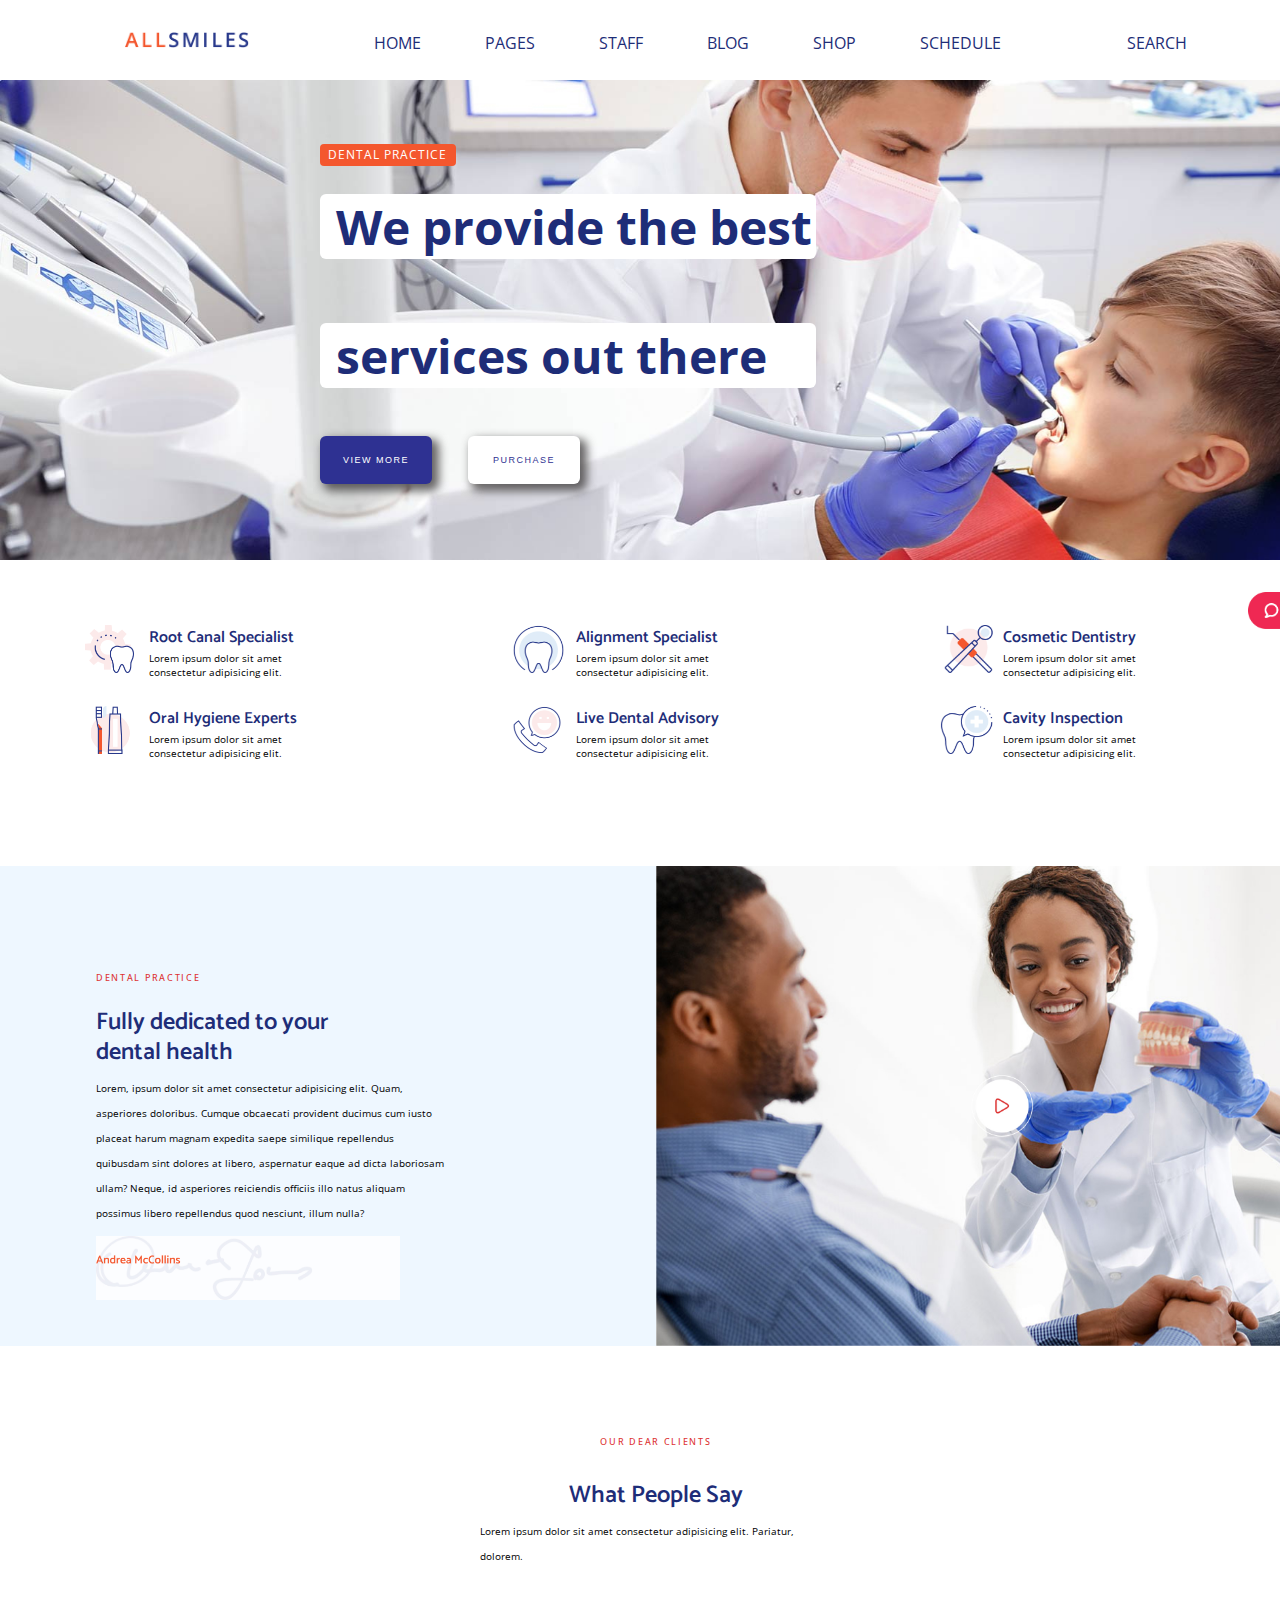
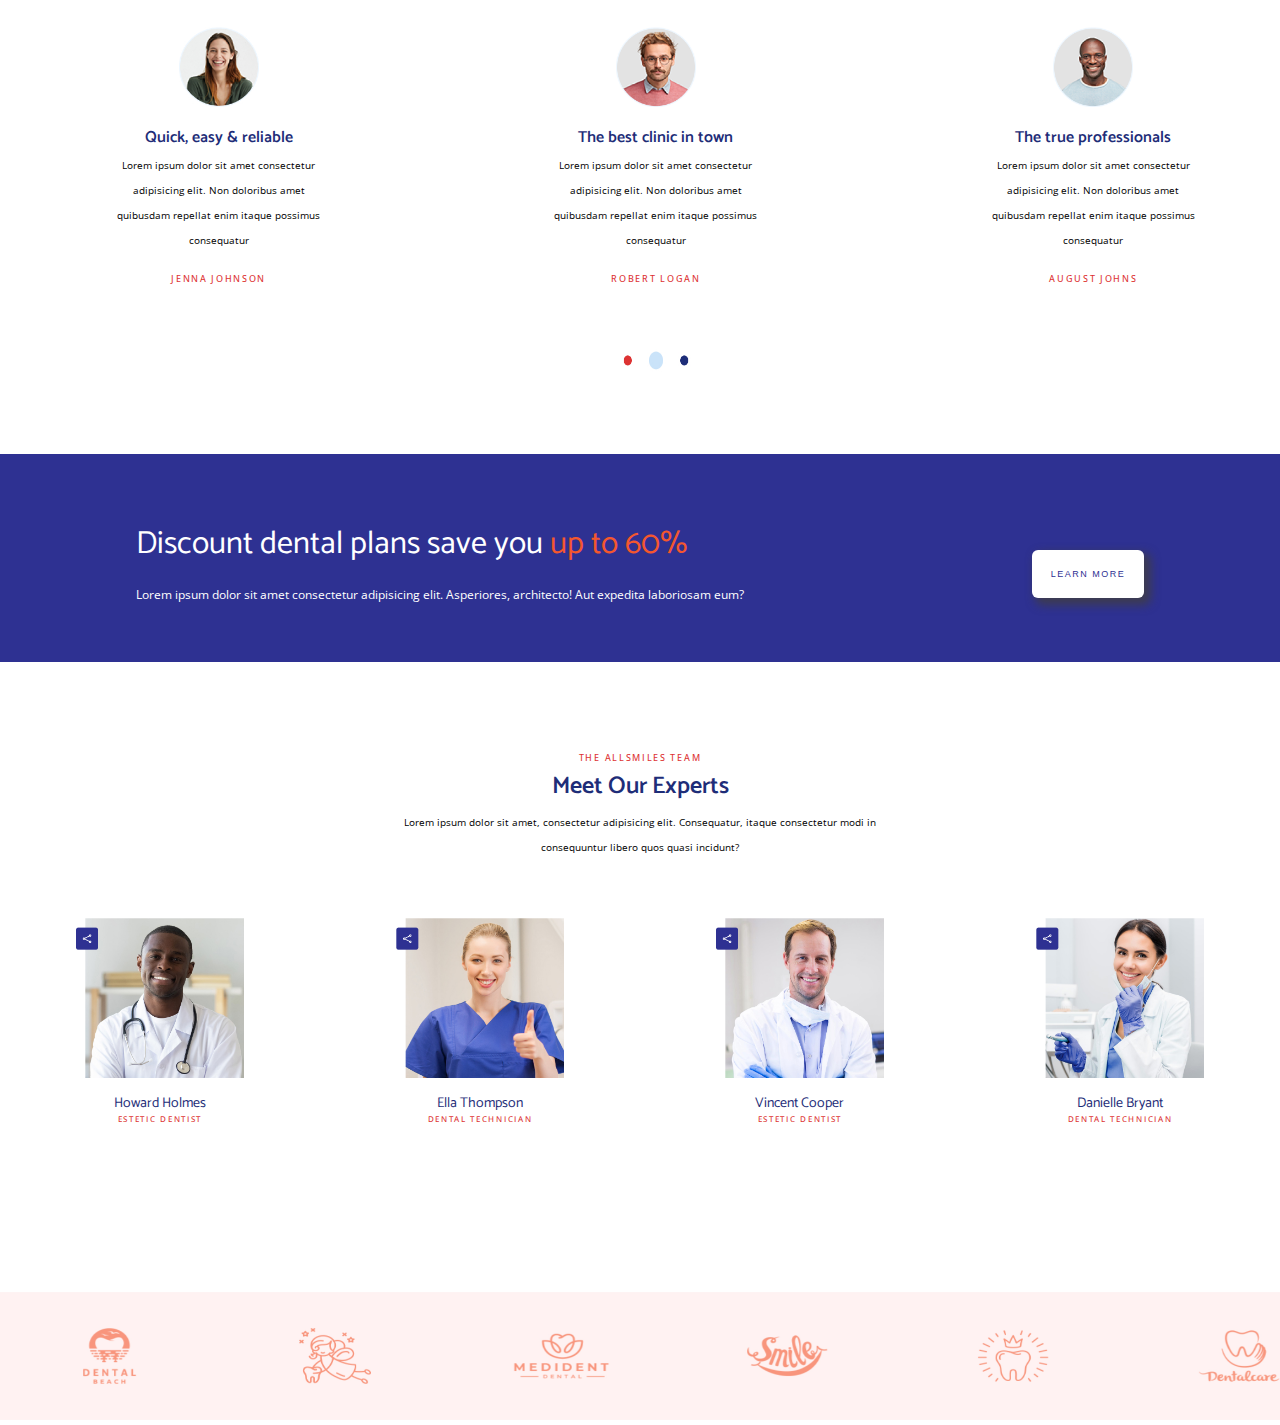
<file: index.html>
<!DOCTYPE html>
<html lang="en">
  <head>
    <meta charset="UTF-8" />
    <meta name="viewport" content="width=device-width, initial-scale=1.0" />
    <title>All Smiles</title>
    <link
      rel="stylesheet"
      href="https://cdnjs.cloudflare.com/ajax/libs/font-awesome/6.4.2/css/all.min.css"
      integrity="sha512-z3gLpd7yknf1YoNbCzqRKc4qyor8gaKU1qmn+CShxbuBusANI9QpRohGBreCFkKxLhei6S9CQXFEbbKuqLg0DA=="
      crossorigin="anonymous"
      referrerpolicy="no-referrer"
    />
    <link rel="preconnect" href="https://fonts.googleapis.com" />
    <link rel="preconnect" href="https://fonts.gstatic.com" crossorigin />
    <link
      href="https://fonts.googleapis.com/css2?family=Open+Sans:wght@300;400;500;600;700;800&display=swap"
      rel="stylesheet"
    />
    <link rel="preconnect" href="https://fonts.googleapis.com" />
    <link rel="preconnect" href="https://fonts.gstatic.com" crossorigin />
    <link
      href="https://fonts.googleapis.com/css2?family=Catamaran:wght@500;600;700;800&display=swap"
      rel="stylesheet"
    />
    <link
      rel="shortcut icon"
      href="./images/favicon (2).ico"
      type="image/x-icon"
    />
    <link rel="stylesheet" href="./css/style.css" />
  </head>
  <body>
    <div class="header">
      <img src="./images/allsmileslogo.jpg" alt="allsmileslogo" class="image" />

      <div class="nav-links">
        <p class="link"><a href="index.html">HOME</a></p>
        <p class="link"><a href="./html/pages.html" target="_parent">PAGES</a></p>
        <p class="link"><a href="./html/staff.html">STAFF</a></p>
        <p class="link"><a href="./html/blog.html">BLOG</a></p>
        <p class="link"><a href="./html/shop.html">SHOP</a></p>
        <p class="link"><a href="./html/schedule.html">SCHEDULE</a></p>
      </div>

      <div class="search">
        <p>SEARCH</p>
        <!-- <img src="./images/search.jpg" alt="hamburger" class="ham"> -->
        <!-- <i class="fa-thin fa-magnifying-glass"></i> -->
      </div>
    </div>

    <div class="heading">
      <div class="headtext">
        <p id="head">DENTAL PRACTICE</p>
        <p class="we">We provide the best</p>
        <p class="we">services out there</p>
        <div class="btns">
          <button class="view">VIEW MORE</button>
          <button class="pur">PURCHASE</button>
        </div>
      </div>
    </div>

    <img src="./images/chat2.jpg" alt="chatbox" id="fixed" />

    <div class="services">
      <div class="first">
        <div class="root">
          <img src="./images/root.jpg" alt="root-canal-icon" class="rootimg" />
          <div class="roottext">
            <p class="subtext">Root Canal Specialist</p>
            <p class="stext">
              Lorem ipsum dolor sit amet consectetur adipisicing elit.
            </p>
          </div>
        </div>

        <div class="root">
          <img src="./images/oral.jpg" alt="root-canal-icon" class="rootimg" />
          <div class="roottext">
            <p class="subtext">Oral Hygiene Experts</p>
            <p class="stext">
              Lorem ipsum dolor sit amet consectetur adipisicing elit.
            </p>
          </div>
        </div>
      </div>

      <div class="first">
        <div class="root">
          <img
            src="./images/alignment.jpg"
            alt="root-canal-icon"
            class="rootimg"
          />
          <div class="roottext">
            <p class="subtext">Alignment Specialist</p>
            <p class="stext">
              Lorem ipsum dolor sit amet consectetur adipisicing elit.
            </p>
          </div>
        </div>

        <div class="root">
          <img src="./images/live.jpg" alt="root-canal-icon" class="rootimg" />
          <div class="roottext">
            <p class="subtext">Live Dental Advisory</p>
            <p class="stext">
              Lorem ipsum dolor sit amet consectetur adipisicing elit.
            </p>
          </div>
        </div>
      </div>

      <div class="first">
        <div class="root">
          <img
            src="./images/cosmetic.jpg"
            alt="root-canal-icon"
            class="rootimg"
          />
          <div class="roottext">
            <p class="subtext">Cosmetic Dentistry</p>
            <p class="stext">
              Lorem ipsum dolor sit amet consectetur adipisicing elit.
            </p>
          </div>
        </div>

        <div class="root">
          <img
            src="./images/cavity.jpg"
            alt="root-canal-icon"
            class="rootimg"
          />
          <div class="roottext">
            <p class="subtext">Cavity Inspection</p>
            <p class="stext">
              Lorem ipsum dolor sit amet consectetur adipisicing elit.
            </p>
          </div>
        </div>
      </div>
    </div>

    <div class="contain">
      <div class="context">
        <p class="dent">DENTAL PRACTICE</p>
        <p class="fully">Fully dedicated to your <br />dental health</p>
        <p class="stext sst">
          Lorem, ipsum dolor sit amet consectetur adipisicing elit. Quam,
          asperiores doloribus. Cumque obcaecati provident ducimus cum iusto
          placeat harum magnam expedita saepe similique repellendus quibusdam
          sint dolores at libero, aspernatur eaque ad dicta laboriosam ullam?
          Neque, id asperiores reiciendis officiis illo natus aliquam possimus
          libero repellendus quod nesciunt, illum nulla?
        </p>
        <img
          src="./images/signaturesss.jpg"
          alt="signature"
          class="signature"
        />
      </div>
      <img src="./images/play.jpg" alt="video-commercial" class="play" />
    </div>

    <div class="contain2">

      <div class="what">
        <p class="dent our">OUR DEAR CLIENTS</p>
        <p class="fully">What People Say</p>
        <p class="stext sst">
          Lorem ipsum dolor sit amet consectetur adipisicing elit. Pariatur,
          dolorem.
        </p>
      </div>
      <div class="clients">

          <div class="indiv">
              <img src="./images/client1.jpg" alt="woman-client" class="indie" />
              <p class="fully" id="fool">Quick, easy & reliable</p>
              <p class="stext sst ssst">
                Lorem ipsum dolor sit amet consectetur adipisicing elit. Non
                doloribus amet quibusdam repellat enim itaque possimus consequatur
              </p>
              <p class="dent our">JENNA JOHNSON</p>
          </div>

          <div class="indiv">
              <img src="./images/client2.jpg" alt="woman-client" class="indie" />
              <p class="fully" id="fool">The best clinic in town</p>
              <p class="stext sst ssst">
                Lorem ipsum dolor sit amet consectetur adipisicing elit. Non
                doloribus amet quibusdam repellat enim itaque possimus consequatur
              </p>
              <p class="dent our">ROBERT LOGAN</p>
          </div>

          <div class="indiv">
            <img src="./images/client3.jpg" alt="woman-client" class="indie" />
            <p class="fully" id="fool">The true professionals</p>
            <p class="stext sst ssst">
              Lorem ipsum dolor sit amet consectetur adipisicing elit. Non
              doloribus amet quibusdam repellat enim itaque possimus consequatur
            </p>
            <p class="dent our">AUGUST JOHNS</p>
          </div>

      </div>
            <img src="./images/pagination.jpg" alt="" id="page">
    </div>

    <div class="blue">
        <div class="discount">
          <p class="dis">Discount dental plans save you <span id="up">up to 60%</span> </p>
          <p class="diss">Lorem ipsum dolor sit amet consectetur adipisicing elit. Asperiores, architecto! Aut expedita laboriosam eum?</p>
        </div>

        <button class="pur" id="purr">LEARN MORE</button>
    </div>

    <div class="team">

        <div class="what">
            <p class="dent our all">THE ALLSMILES TEAM</p>
            <p class="fully">Meet Our Experts</p>
            <p class="stext sst" id="tea">
            Lorem ipsum dolor sit amet, consectetur adipisicing elit. Consequatur, itaque consectetur modi in consequuntur libero quos quasi incidunt?
            </p>
        </div>
      <div class="doc">
        <div class="doctors">
          <img src="./images/dr howard.jpg" alt="dr-howard" class="drs">
          <p class="dr">Howard Holmes</p>
          <p class="dent our drr">ESTETIC DENTIST</p>
        </div>

        <div class="doctors">
          <img src="./images/dr ella.jpg" alt="dr-howard" class="drs">
          <p class="dr">Ella Thompson</p>
          <p class="dent our drr">DENTAL TECHNICIAN</p>
        </div>

        <div class="doctors">
          <img src="./images/dr vincent.jpg" alt="dr-howard" class="drs">
          <p class="dr">Vincent Cooper</p>
          <p class="dent our drr">ESTETIC DENTIST</p>
        </div>

        <div class="doctors">
          <img src="./images/dr bryant.jpg" alt="dr-howard" class="drs">
          <p class="dr">Danielle Bryant</p>
          <p class="dent our drr">DENTAL TECHNICIAN</p>
        </div>
      </div>
    </div>
      <footer>
        <img src="./images/footer.jpg" alt="footer" id="footer">
      </footer>
  </body>
</html>
</file>
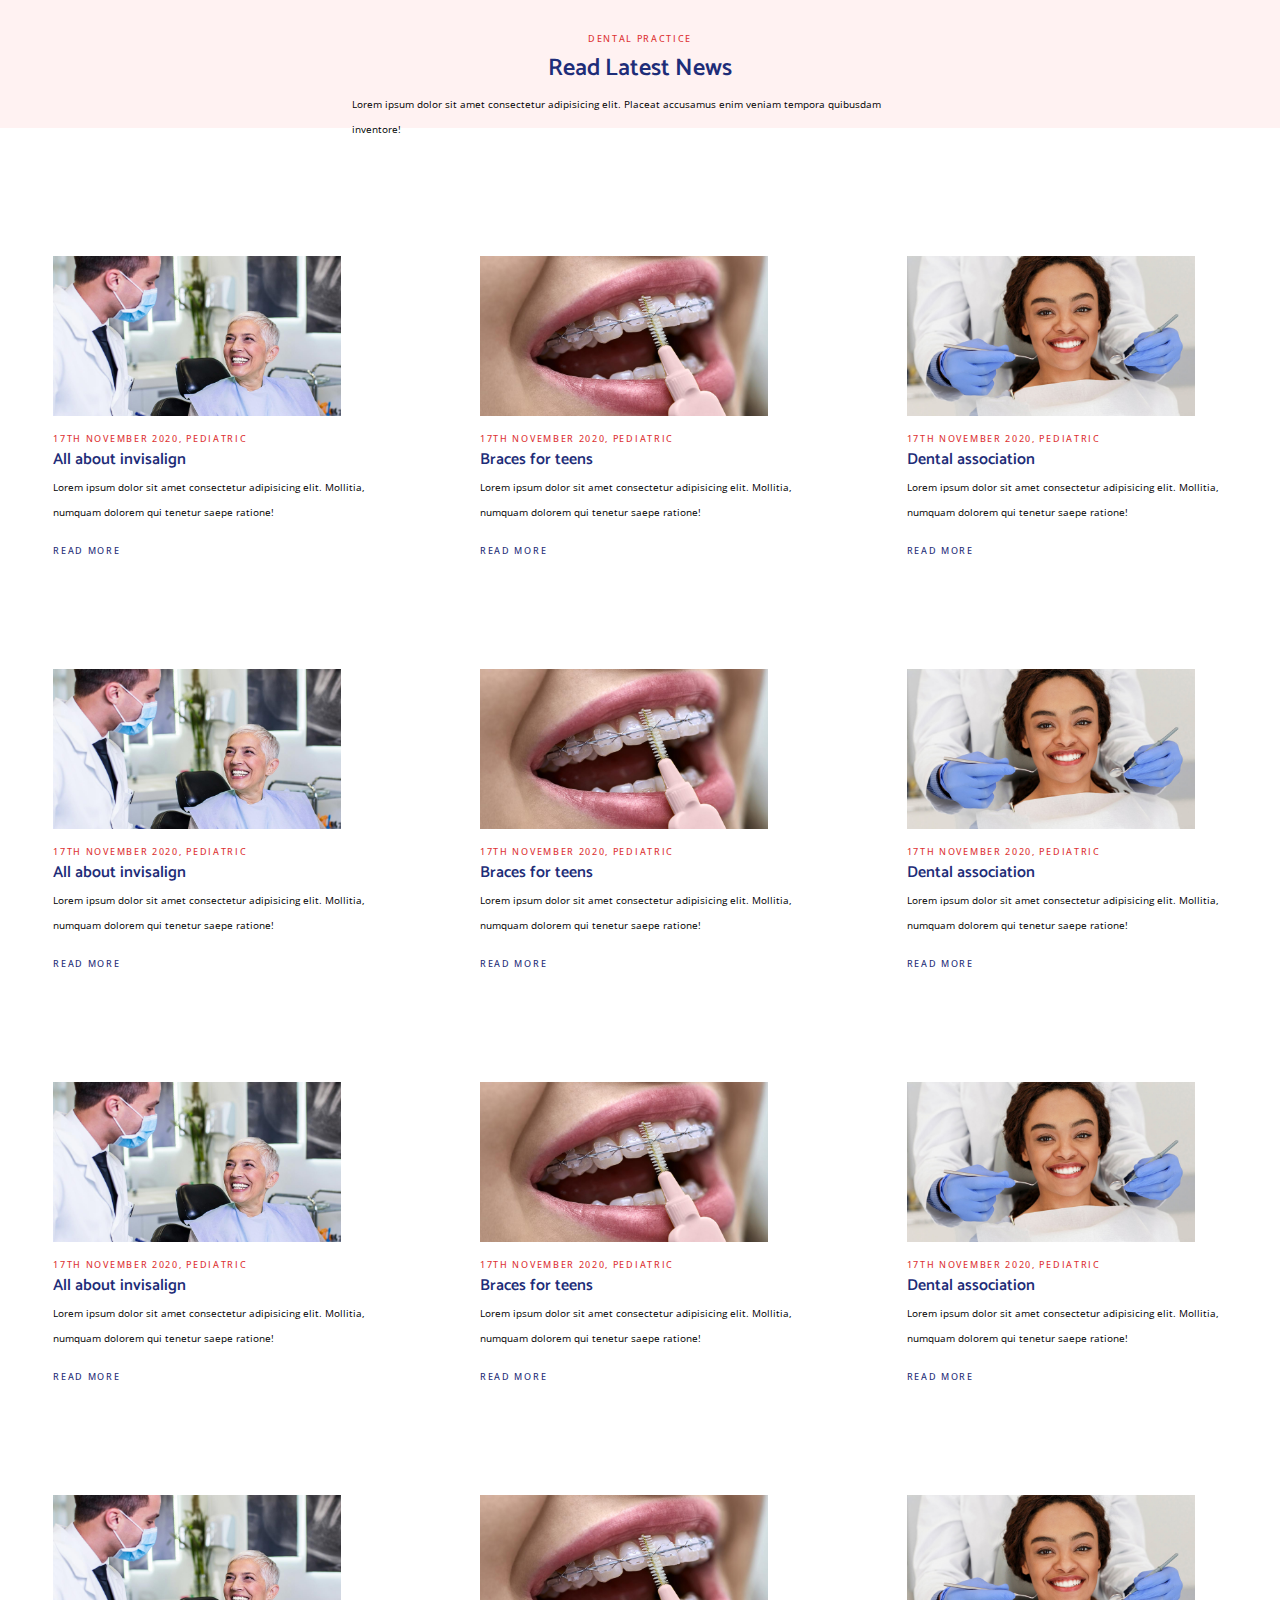
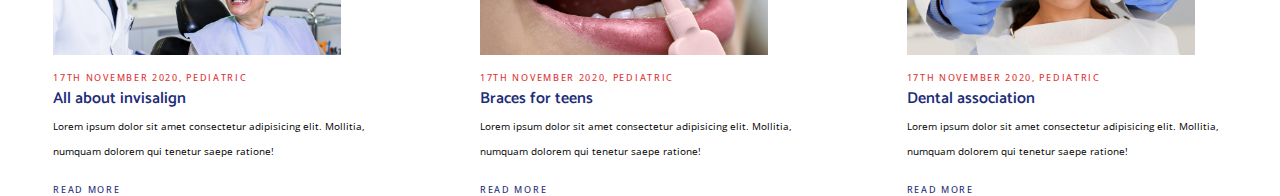
<file: html/blog.html>
<!DOCTYPE html>
<html lang="en">
<head>
    <meta charset="UTF-8">
    <meta name="viewport" content="width=device-width, initial-scale=1.0">
    <title>Blog Post</title>
    <link rel="shortcut icon" href="/images/favicon (2).ico" type="image/x-icon"/> <link
    rel="stylesheet"
    href="https://cdnjs.cloudflare.com/ajax/libs/font-awesome/6.4.2/css/all.min.css"
    integrity="sha512-z3gLpd7yknf1YoNbCzqRKc4qyor8gaKU1qmn+CShxbuBusANI9QpRohGBreCFkKxLhei6S9CQXFEbbKuqLg0DA=="
    crossorigin="anonymous"
    referrerpolicy="no-referrer"
    />
    <link rel="preconnect" href="https://fonts.googleapis.com" />
    <link rel="preconnect" href="https://fonts.gstatic.com" crossorigin />
    <link
        href="https://fonts.googleapis.com/css2?family=Open+Sans:wght@300;400;500;600;700;800&display=swap"
        rel="stylesheet"
    />
    <link rel="preconnect" href="https://fonts.googleapis.com" />
    <link rel="preconnect" href="https://fonts.gstatic.com" crossorigin />
    <link
        href="https://fonts.googleapis.com/css2?family=Catamaran:wght@500;600;700;800&display=swap"
        rel="stylesheet"
    />
    <link rel="stylesheet" href="/css/style.css">
</head>
<body>
        <div class="blog-post">
            <p class="dent our home">DENTAL PRACTICE</p>
            <p class="fully" id="lili">Read Latest News</p>
            <p class="stext sst sssst">Lorem ipsum dolor sit amet consectetur adipisicing elit. Placeat accusamus enim veniam tempora quibusdam inventore!</p>
        </div>

        <div class="blogs">
            <div class="center">
                <div class="patients">
                    <img src="/images/news1.jpg" alt="blogpost1" class="blogimg">
                    <p class="dent our home ee">17TH NOVEMBER 2020, PEDIATRIC</p>
                    <p class="fully" id="fool">All about invisalign</p>
                    <p class="stext sst sstt">Lorem ipsum dolor sit amet consectetur adipisicing elit. Mollitia, numquam dolorem qui tenetur saepe ratione!</p>
                    <p class="read">READ MORE</p>
                </div>

                <div class="patients">
                    <img src="/images/news2.jpg" alt="blogpost1" class="blogimg">
                    <p class="dent our home ee">17TH NOVEMBER 2020, PEDIATRIC</p>
                    <p class="fully" id="fool">Braces for teens</p>
                    <p class="stext sst sstt">Lorem ipsum dolor sit amet consectetur adipisicing elit. Mollitia, numquam dolorem qui tenetur saepe ratione!</p>
                    <p class="read">READ MORE</p>
                </div>

                <div class="patients">
                    <img src="/images/news3.jpg" alt="blogpost1" class="blogimg">
                    <p class="dent our home ee">17TH NOVEMBER 2020, PEDIATRIC</p>
                    <p class="fully" id="fool">Dental association</p>
                    <p class="stext sst sstt">Lorem ipsum dolor sit amet consectetur adipisicing elit. Mollitia, numquam dolorem qui tenetur saepe ratione!</p>
                    <p class="read">READ MORE</p>
                </div>

            </div>
        </div>

        
        <div class="blogs">
            <div class="center">
                <div class="patients">
                    <img src="/images/news1.jpg" alt="blogpost1" class="blogimg">
                    <p class="dent our home ee">17TH NOVEMBER 2020, PEDIATRIC</p>
                    <p class="fully" id="fool">All about invisalign</p>
                    <p class="stext sst sstt">Lorem ipsum dolor sit amet consectetur adipisicing elit. Mollitia, numquam dolorem qui tenetur saepe ratione!</p>
                    <p class="read">READ MORE</p>
                </div>

                <div class="patients">
                    <img src="/images/news2.jpg" alt="blogpost1" class="blogimg">
                    <p class="dent our home ee">17TH NOVEMBER 2020, PEDIATRIC</p>
                    <p class="fully" id="fool">Braces for teens</p>
                    <p class="stext sst sstt">Lorem ipsum dolor sit amet consectetur adipisicing elit. Mollitia, numquam dolorem qui tenetur saepe ratione!</p>
                    <p class="read">READ MORE</p>
                </div>

                <div class="patients">
                    <img src="/images/news3.jpg" alt="blogpost1" class="blogimg">
                    <p class="dent our home ee">17TH NOVEMBER 2020, PEDIATRIC</p>
                    <p class="fully" id="fool">Dental association</p>
                    <p class="stext sst sstt">Lorem ipsum dolor sit amet consectetur adipisicing elit. Mollitia, numquam dolorem qui tenetur saepe ratione!</p>
                    <p class="read">READ MORE</p>
                </div>

            </div>
        </div>

        
        <div class="blogs">
            <div class="center">
                <div class="patients">
                    <img src="/images/news1.jpg" alt="blogpost1" class="blogimg">
                    <p class="dent our home ee">17TH NOVEMBER 2020, PEDIATRIC</p>
                    <p class="fully" id="fool">All about invisalign</p>
                    <p class="stext sst sstt">Lorem ipsum dolor sit amet consectetur adipisicing elit. Mollitia, numquam dolorem qui tenetur saepe ratione!</p>
                    <p class="read">READ MORE</p>
                </div>

                <div class="patients">
                    <img src="/images/news2.jpg" alt="blogpost1" class="blogimg">
                    <p class="dent our home ee">17TH NOVEMBER 2020, PEDIATRIC</p>
                    <p class="fully" id="fool">Braces for teens</p>
                    <p class="stext sst sstt">Lorem ipsum dolor sit amet consectetur adipisicing elit. Mollitia, numquam dolorem qui tenetur saepe ratione!</p>
                    <p class="read">READ MORE</p>
                </div>

                <div class="patients">
                    <img src="/images/news3.jpg" alt="blogpost1" class="blogimg">
                    <p class="dent our home ee">17TH NOVEMBER 2020, PEDIATRIC</p>
                    <p class="fully" id="fool">Dental association</p>
                    <p class="stext sst sstt">Lorem ipsum dolor sit amet consectetur adipisicing elit. Mollitia, numquam dolorem qui tenetur saepe ratione!</p>
                    <p class="read">READ MORE</p>
                </div>

            </div>
        </div>

        
        <div class="blogs">
            <div class="center">
                <div class="patients">
                    <img src="/images/news1.jpg" alt="blogpost1" class="blogimg">
                    <p class="dent our home ee">17TH NOVEMBER 2020, PEDIATRIC</p>
                    <p class="fully" id="fool">All about invisalign</p>
                    <p class="stext sst sstt">Lorem ipsum dolor sit amet consectetur adipisicing elit. Mollitia, numquam dolorem qui tenetur saepe ratione!</p>
                    <p class="read">READ MORE</p>
                </div>

                <div class="patients">
                    <img src="/images/news2.jpg" alt="blogpost1" class="blogimg">
                    <p class="dent our home ee">17TH NOVEMBER 2020, PEDIATRIC</p>
                    <p class="fully" id="fool">Braces for teens</p>
                    <p class="stext sst sstt">Lorem ipsum dolor sit amet consectetur adipisicing elit. Mollitia, numquam dolorem qui tenetur saepe ratione!</p>
                    <p class="read">READ MORE</p>
                </div>

                <div class="patients">
                    <img src="/images/news3.jpg" alt="blogpost1" class="blogimg">
                    <p class="dent our home ee">17TH NOVEMBER 2020, PEDIATRIC</p>
                    <p class="fully" id="fool">Dental association</p>
                    <p class="stext sst sstt">Lorem ipsum dolor sit amet consectetur adipisicing elit. Mollitia, numquam dolorem qui tenetur saepe ratione!</p>
                    <p class="read">READ MORE</p>
                </div>

            </div>
        </div>


</body>
</html>
</file>
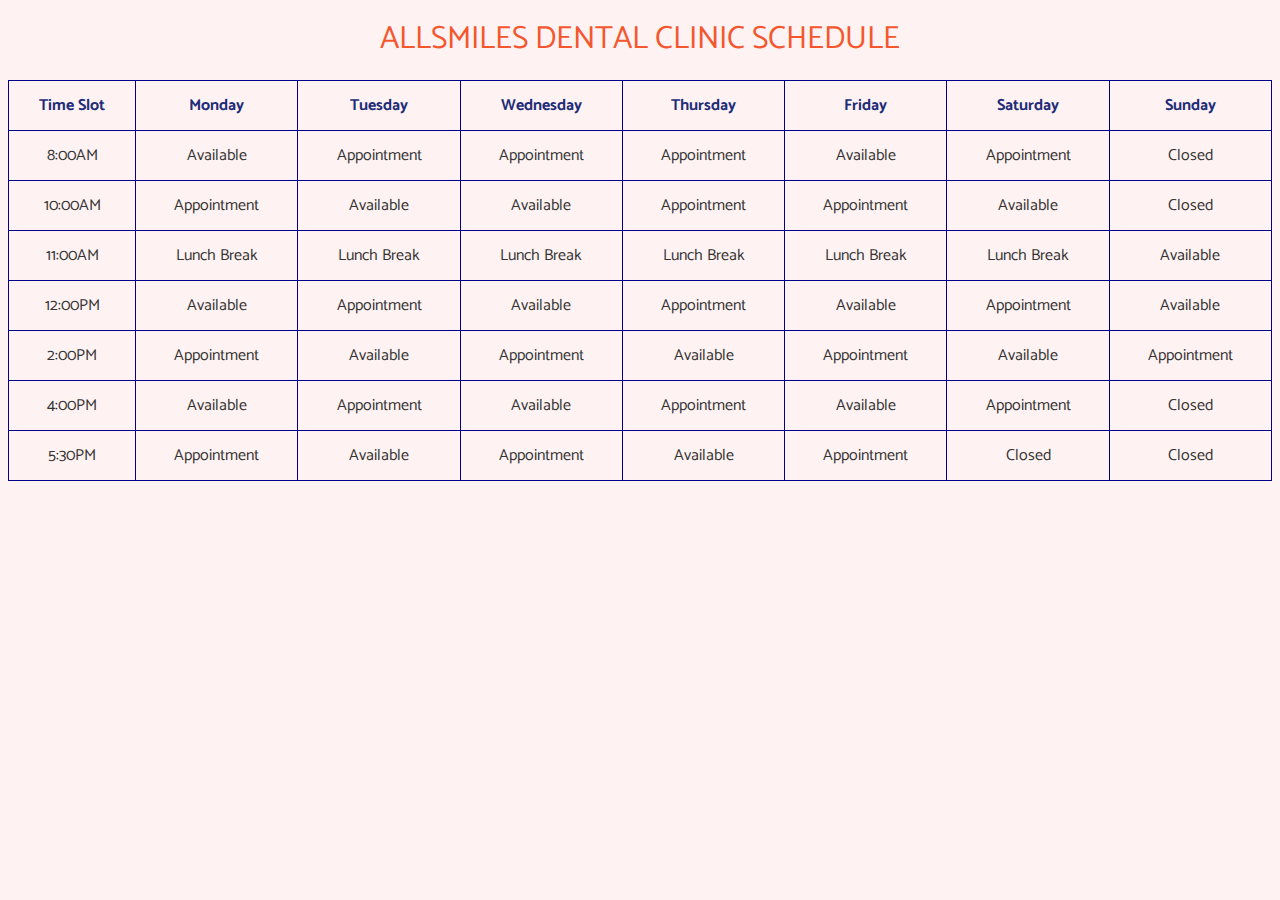
<file: html/schedule.html>
<!DOCTYPE html>
<html lang="en">
<head>
    <meta charset="UTF-8">
    <meta name="viewport" content="width=device-width, initial-scale=1.0">
    <title>Schedule</title>
    <link rel="shortcut icon" href="/images/favicon (2).ico" type="image/x-icon"/> <link
    rel="stylesheet"
    href="https://cdnjs.cloudflare.com/ajax/libs/font-awesome/6.4.2/css/all.min.css"
    integrity="sha512-z3gLpd7yknf1YoNbCzqRKc4qyor8gaKU1qmn+CShxbuBusANI9QpRohGBreCFkKxLhei6S9CQXFEbbKuqLg0DA=="
    crossorigin="anonymous"
    referrerpolicy="no-referrer"
    />
    <link rel="preconnect" href="https://fonts.googleapis.com" />
    <link rel="preconnect" href="https://fonts.gstatic.com" crossorigin />
    <link
        href="https://fonts.googleapis.com/css2?family=Open+Sans:wght@300;400;500;600;700;800&display=swap"
        rel="stylesheet"
    />
    <link rel="preconnect" href="https://fonts.googleapis.com" />
    <link rel="preconnect" href="https://fonts.gstatic.com" crossorigin />
    <link
        href="https://fonts.googleapis.com/css2?family=Catamaran:wght@500;600;700;800&display=swap"
        rel="stylesheet"
    />
    <link rel="stylesheet" href="/css/schedule.css">
</head>
<body>
    <table class="main">
        <caption style="color: #F4572E;">ALLSMILES DENTAL CLINIC SCHEDULE</caption>
        <tr class="row">
            <th class="heading" rowspan="">Time Slot</th>
            <th class="heading">Monday</th>
            <th class="heading">Tuesday</th>
            <th class="heading">Wednesday</td>
            <th class="heading">Thursday</th>
            <th class="heading">Friday</th>
            <th class="heading">Saturday</th>
            <th class="heading">Sunday</th>
        </tr>

        <!-- <tr class="row">
            <td class="data"></td>
            <td class="data"></td>
            <th class="heading">Mathematics</th>
            <th class="heading">English</th>
            <th class="heading">Physics</th>
            <th class="heading">Chemistry</th>
            <th class="heading">Biology</th>
            <td class="data"></td>
        </tr> -->

        <tr class="row">
            <td class="data">8:00AM</td>
            <td class="data">Available</td>
            <td class="data">Appointment</td>
            <td class="data">Appointment</td>
            <td class="data">Appointment</td>
            <td class="data">Available</td>
            <td class="data">Appointment</td>
            <td class="data">Closed</td>
        </tr>

        <tr class="row">
            <td class="data">10:00AM</td>
            <td class="data">Appointment</td>
            <td class="data">Available</td>
            <td class="data">Available</td>
            <td class="data">Appointment</td>
            <td class="data">Appointment</td>
            <td class="data">Available</td>
            <td class="data">Closed</td>
        </tr>

        <tr class="row">
            <td class="data">11:00AM</td>
            <td class="data">Lunch Break</td>
            <td class="data">Lunch Break</td>
            <td class="data">Lunch Break</td>
            <td class="data">Lunch Break</td>
            <td class="data">Lunch Break</td>
            <td class="data">Lunch Break</td>
            <td class="data">Available</td>
        </tr>

        <tr class="row">
            <td class="data">12:00PM</td>
            <td class="data">Available</td>
            <td class="data">Appointment</td>
            <td class="data">Available</td>
            <td class="data">Appointment</td>
            <td class="data">Available</td>
            <td class="data">Appointment</td>
            <td class="data">Available</td>
        </tr>

        <tr class="row">
            <td class="data">2:00PM</td>
            <td class="data">Appointment</td>
            <td class="data">Available</td>
            <td class="data">Appointment</td>
            <td class="data">Available</td>
            <td class="data">Appointment</td>
            <td class="data">Available</td>
            <td class="data">Appointment</td>
        </tr>

        <tr class="row">
            <td class="data">4:00PM</td>
            <td class="data">Available</td>
            <td class="data">Appointment</td>
            <td class="data">Available</td>
            <td class="data">Appointment</td>
            <td class="data">Available</td>
            <td class="data">Appointment</td>
            <td class="data">Closed</td>
        </tr>

        <tr class="row">
            <td class="data">5:30PM</td>
            <td class="data">Appointment</td>
            <td class="data">Available</td>
            <td class="data">Appointment</td>
            <td class="data">Available</td>
            <td class="data">Appointment</td>
            <td class="data">Closed</td>
            <td class="data">Closed</td>
        </tr>

    </table>
</body>
</html>
</file>
<file: css/style.css>
body {
    margin: 0;
    font-family: 'Open Sans', sans-serif;
}


.header {
    background-color: #fff;
    display: flex;
    height: 5rem;
    justify-content: space-evenly;
    justify-items: center;
}

.nav-links {
    display: flex;
    justify-content: space-between;
    text-decoration: none;
    padding-top: 1rem;
}

.image {
    height: 1rem;
    padding-left: 2rem;
    padding-top: 2rem;
}

.link a {
    text-decoration: none;
    justify-content: space-between;
    padding: 2rem 2rem;
    color: #1E2D78;
}

.ham {
    height: 1.2rem;
    padding-left: 1rem;
    padding-top: 1rem;
}

.search {
    display: flex;
    justify-content: center;
    padding-top: 1rem;
    color: #1E2D78;

}

.heading {
    background-image: url('/images/practice.jpg');
    height: 30rem;
    background-size: cover;
    z-index: 11;
}

#head {
    background-color: #F4572E;
    width: 8rem;
    height: 20px;
    font-size: 12px;
    letter-spacing: 1px;
    color: #fff;
    margin-top: 4rem;
    padding-left: 8px;
    padding-top: 2px;
    border-radius: 4px;
}

.we {
    background-color: #fff;
    font-size: 3rem;
    color: #1E2D78;
    font-weight: 700;
    width: 30rem;
    padding-left: 1rem;
    margin-top: 1rem;
    border-radius: 6px;
    /* margin-bottom: 4rem; */
}

.view {
    background-color: #2E3192;
    color: #fff;
    font-size: 9px;
    line-height: 3px;
    letter-spacing: 1.5px;
    padding: 1rem 1rem;
    width: 7rem;
    height: 3rem;
    border: 1px none ;
    border-radius: 6px;
    margin-right: 2rem;
    box-shadow: 5px 5px 10px 2px rgba(65, 63, 63, 0.8);
}

.pur {
    color: #2E3192;
    background-color: #fff;
    font-size: 9px;
    line-height: 3px;
    letter-spacing: 1.5px;
    padding: 1rem 1rem;
    width: 7rem;
    height: 3rem;
    border: 1px none ;
    border-radius: 6px;
    box-shadow: 5px 5px 10px 2px rgba(65, 63, 63, 0.8);
}

.headtext {
    display: flex;
    flex-direction: column;
    justify-content: space-around;
    margin-left: 20rem;
}

#fixed {
    height: 2.3rem;
    position: fixed;
    /* z-index: 9; */
    left: 78rem;
    top: 37rem;
    background-color: #EE2852;
}

.rootimg {
    height: 3rem;
    align-self: center;
}

.subtext {
    font-family: 'Catamaran', sans-serif;
    color: #1E2D78;
    font-weight: 600;
    font-size: 1rem;
}

.stext {
    font-family: 'Open Sans', sans-serif;
    font-size: 10px;
    width: 12rem;
    margin-top: -1rem;
}

.roottext {
    display: flex;
    flex-direction: column;
    justify-content: space-between;
}

.root {
    display: flex;
    width: 16rem;
    justify-content: space-between;

}

.first {
    display: flex;
    flex-direction: column;
}

.services {
    display: flex;
    justify-content: space-around;
    margin-top: 3rem;
}

.signature {
    height: 4rem;
}

.fully {
    color: #1E2D78;
    font-family: 'Catamaran', sans-serif;
    font-weight: 600;
    font-size: 1.5rem;
    line-height: 30px;
}

.dent {
    color: #DD3333;
    font-size: 9px;
    font-family: 'Open Sans', sans-serif;
    letter-spacing: 1.69px;
    font-weight: 500;
}

.sst {
    line-height: 2.5;
    width: 22rem;
}

.context {
    padding-top: 2rem;
    margin-top: 4rem;
    margin-bottom: 6rem;
    margin-left: 6rem;
    
}

.contain {
    background-color: #EEF7FF;
    height: 30rem;
    display: flex;
   margin-top: 6rem;
}

.play {
    height: 30rem;
    margin-left: 13rem;
}

.what {
    display: flex;
    flex-direction: column;
    align-items: center;
    margin-bottom: 3rem;
}

.contain2 {
    margin-top: 5rem;
    display: grid;
    grid-template-columns: auto;
    align-items: center;
}

#our {
    margin-bottom: -1rem;
}

.indie {
    height: 5rem;
    width: 5rem;
}

#fool {
    font-size: 1rem;
}

.indiv {
    width: 17rem;
    display: flex;
    flex-direction: column;
    align-items: center;
}

.ssst {
    width: 14rem;
    text-align: center;
}

.clients {
    display: flex;
    justify-content: space-around;
}

#page {
    height: 2rem;
    width: 82rem;
    margin-top: 3rem;
}

.dis {
    font-family: 'Catamaran', sans-serif;
    font-size: 2rem;
    color: #fff;
}

#up {
    color: #F4572E;
}

.diss {
    font-family: 'Open Sans', sans-serif;
    font-size: 12px;
    width: 39rem;
    color: #fff;
    margin-top: -1rem;
}

.blue {
    display: flex;
    justify-content: space-around;
    background-color: #2E3192;
    margin-top: 5rem;
    margin-bottom: 5rem;
    height: 11rem;
    padding-top: 2rem;
}

#purr {
    margin-top: 4rem;
}

.discount {
    display: flex;
    flex-direction: column;
    align-items: baseline;
}

#tea {
    width: 30rem;
    text-align: center;
}

.all {
    margin-bottom: -1rem;
}

.drs {
    height: 10rem;
}

.dr {
    font-family: 'Catamaran', sans-serif;
    font-size: 14px;
    color: #1E2D78;
    text-align: center;
}

.drr {
    margin-top: -1rem;
    font-size: 8px;
    text-align: center;
}

.doctors {
    display: flex;
    flex-direction: column;
    align-content: center;
}

.doc {
    display: flex;
    justify-content: space-around;
}

#footer {

    margin-top: 10rem;
    height: 8rem;
    width: 84.3rem;
}

.sssst {
    width: 36rem;
}

.blog-post {
    display: flex;
    flex-direction: column;
    align-items: center;
    background-color: #FFF2F2;
    height: 8rem;
}

#lili {
    margin-top: 0rem;
}

.home {
    margin-top: 2rem;
}

.blogimg {
    height: 10rem;
    width: 18rem;
}

.blogs {
    margin-top: 8rem;
    /* margin-left: 4rem; */
}

.center {
    display: flex;
    justify-content: space-around;
}

.sstt {
    width: 20rem;
}

.ee {
    margin-top: 1rem;
    margin-bottom: -1rem;
}

.read {
    color: #1E2D78;
    font-size: 9px;
    font-family: 'Open Sans', sans-serif;
    letter-spacing: 1.69px;
    font-weight: 500;
    margin-bottom: -1rem;   
}

.read:hover {
    color: #EE2852;
}

.patients {
    display: flex;
    flex-direction: column;
    align-content: center;
}

.patients:hover {
    box-shadow: 5px 5px 5px 2px rgba(205, 202, 202, 0.8);
    border-radius: 6px;
    width: 21rem;
}
</file>
<file: css/schedule.css>
body {
    background-color: #FFF2F2;
    font-family: 'Catamaran', sans-serif;
    color: #333;
}

table, th, td {
    border: 1px solid darkblue;
    border-collapse: collapse;
}

.main {
    width: 100%;
}

.row {
    height: 50px;
    text-align: center;
    background-color: #FFF2F2;

}

.heading {
    text-align: center;
    color: #1E2D78;
}

caption {
    padding-bottom: 15px;
    padding-top: 5px;
    font-size: 2rem;
}
</file>
